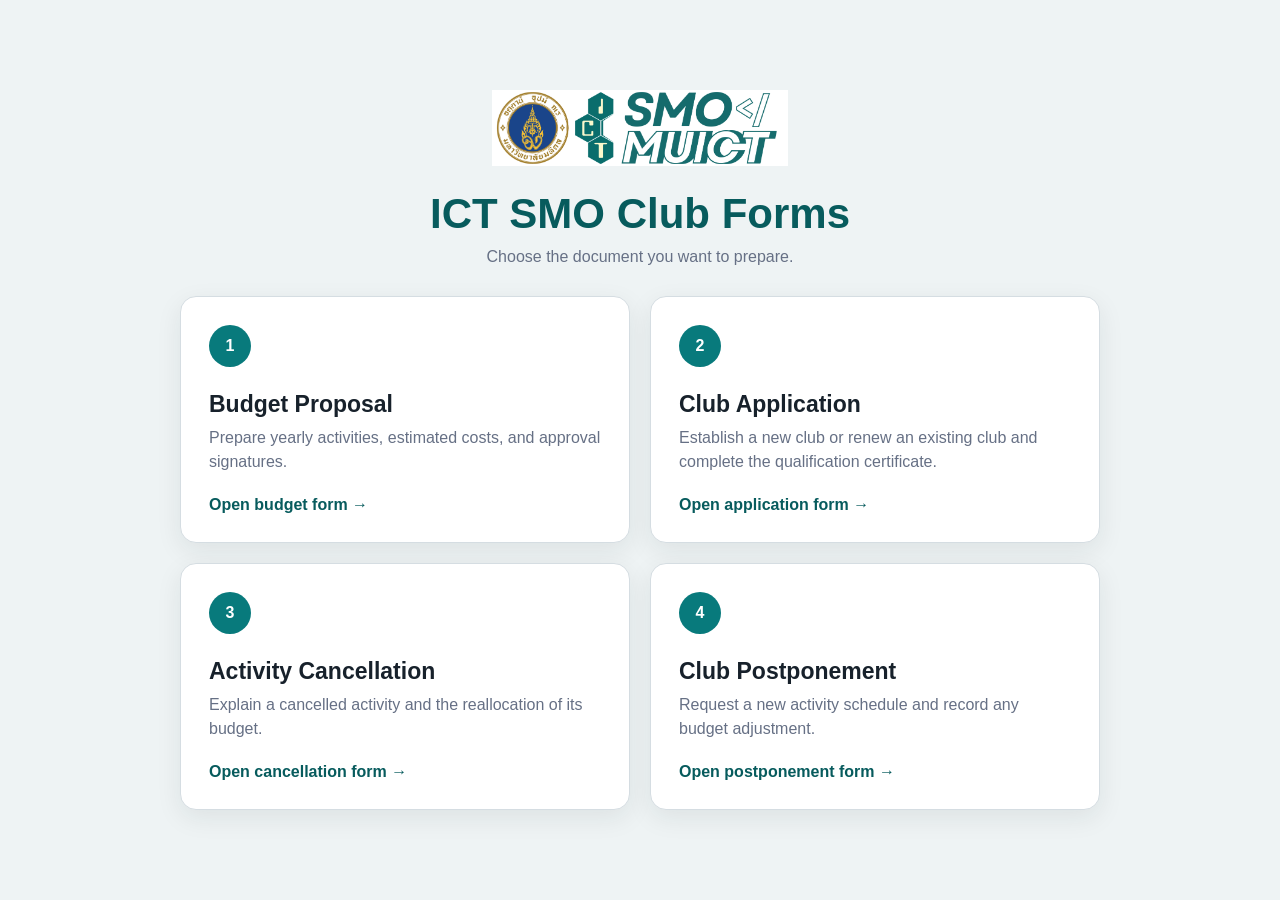
<file: index.html>
<!doctype html>
<html lang="en">
<head>
  <meta charset="utf-8">
  <meta name="viewport" content="width=device-width, initial-scale=1">
  <title>ICT SMO Club Forms</title>
  <link rel="icon" type="image/svg+xml" href="data:image/svg+xml,%3Csvg xmlns='http://www.w3.org/2000/svg' viewBox='0 0 64 64'%3E%3Crect width='64' height='64' rx='14' fill='%23075b5d'/%3E%3Cpath d='M18 16h28v32H18z' fill='white'/%3E%3Cpath d='M24 24h16M24 32h16M24 40h10' stroke='%23087a7c' stroke-width='4' stroke-linecap='round'/%3E%3C/svg%3E">
  <style>
    @font-face { font-family: "THSarabunPSK"; src: url("assets/THSarabunPSK.ttf") format("truetype"); font-weight: 400; }
    @font-face { font-family: "THSarabunPSK"; src: url("assets/THSarabunPSK-Bold.ttf") format("truetype"); font-weight: 700 900; }
    :root { --brand: #087a7c; --brand-dark: #075b5d; --ink: #17212b; --muted: #667085; --line: #d5dde2; --canvas: #eef3f4; }
    * { box-sizing: border-box; }
    body { min-height: 100vh; margin: 0; display: grid; place-items: center; color: var(--ink); background: var(--canvas); font-family: Arial, Helvetica, sans-serif; }
    main { width: min(920px, calc(100% - 32px)); padding: 42px 0; }
    .brand { display: block; width: min(7.82cm, 74vw); height: 2.01cm; margin: 0 auto 24px; object-fit: contain; }
    h1 { margin: 0; text-align: center; color: var(--brand-dark); font-size: clamp(28px, 4vw, 42px); }
    .intro { margin: 10px auto 30px; text-align: center; color: var(--muted); font-size: 16px; }
    .choices { display: grid; grid-template-columns: repeat(2, minmax(0, 1fr)); gap: 20px; }
    .choice { display: flex; min-height: 220px; flex-direction: column; padding: 28px; color: inherit; background: white; border: 1px solid var(--line); border-radius: 16px; box-shadow: 0 8px 26px rgba(23, 33, 43, .08); text-decoration: none; transition: transform .15s ease, border-color .15s ease, box-shadow .15s ease; }
    .choice:hover, .choice:focus-visible { transform: translateY(-3px); border-color: var(--brand); box-shadow: 0 12px 30px rgba(7, 91, 93, .14); outline: none; }
    .choice-number { width: 42px; height: 42px; display: grid; place-items: center; border-radius: 50%; color: white; background: var(--brand); font-weight: 800; }
    .choice h2 { margin: 24px 0 8px; font-size: 23px; }
    .choice p { margin: 0; color: var(--muted); line-height: 1.5; }
    .open { margin-top: auto; padding-top: 22px; color: var(--brand-dark); font-weight: 800; }
    @media (max-width: 680px) { .choices { grid-template-columns: 1fr; } .choice { min-height: 190px; } }
  </style>
</head>
<body>
  <main>
    <img class="brand" src="assets/logo.png" alt="MU ICT Student Association logo">
    <h1>ICT SMO Club Forms</h1>
    <p class="intro">Choose the document you want to prepare.</p>
    <section class="choices" aria-label="Available club forms">
      <a class="choice" href="budget.html">
        <span class="choice-number">1</span>
        <h2>Budget Proposal</h2>
        <p>Prepare yearly activities, estimated costs, and approval signatures.</p>
        <span class="open">Open budget form →</span>
      </a>
      <a class="choice" href="application.html">
        <span class="choice-number">2</span>
        <h2>Club Application</h2>
        <p>Establish a new club or renew an existing club and complete the qualification certificate.</p>
        <span class="open">Open application form →</span>
      </a>
      <a class="choice" href="cancellation.html">
        <span class="choice-number">3</span>
        <h2>Activity Cancellation</h2>
        <p>Explain a cancelled activity and the reallocation of its budget.</p>
        <span class="open">Open cancellation form →</span>
      </a>
      <a class="choice" href="postponement.html">
        <span class="choice-number">4</span>
        <h2>Club Postponement</h2>
        <p>Request a new activity schedule and record any budget adjustment.</p>
        <span class="open">Open postponement form →</span>
      </a>
    </section>
  </main>
</body>
</html>
</file>
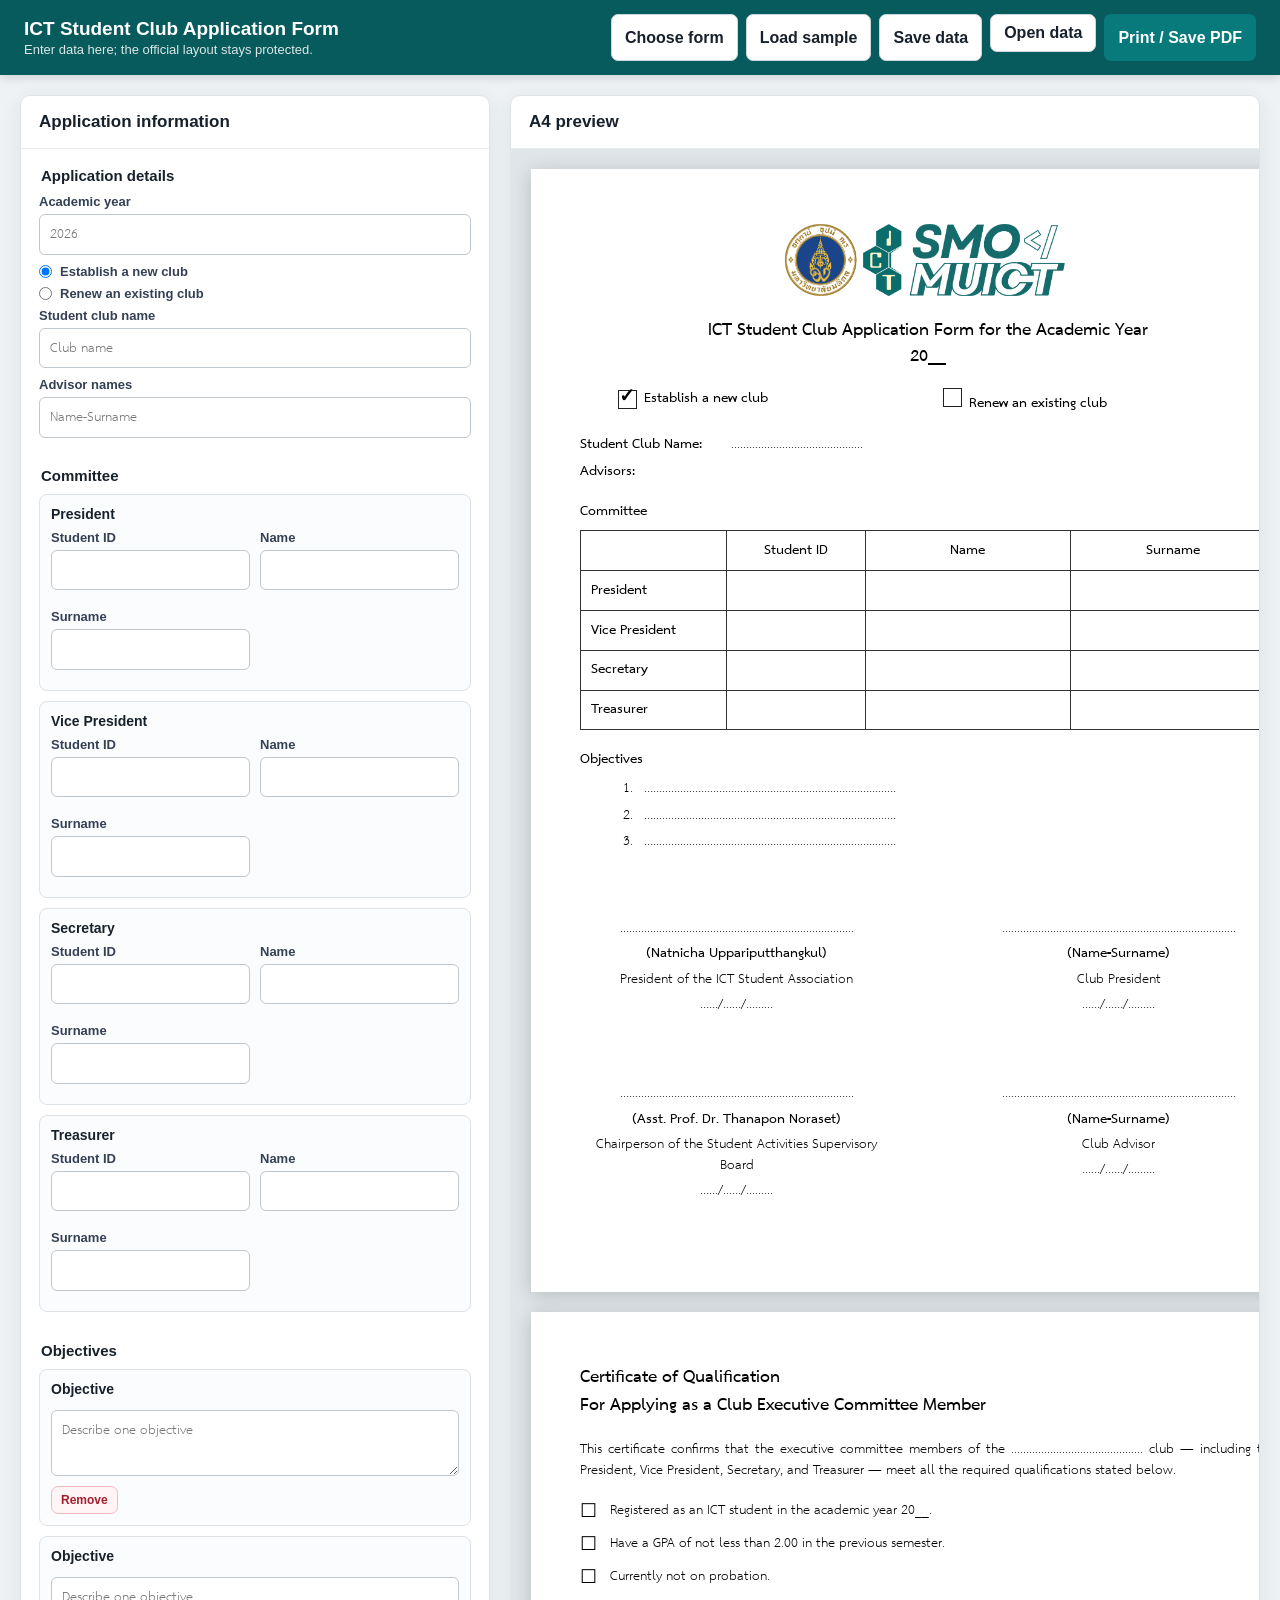
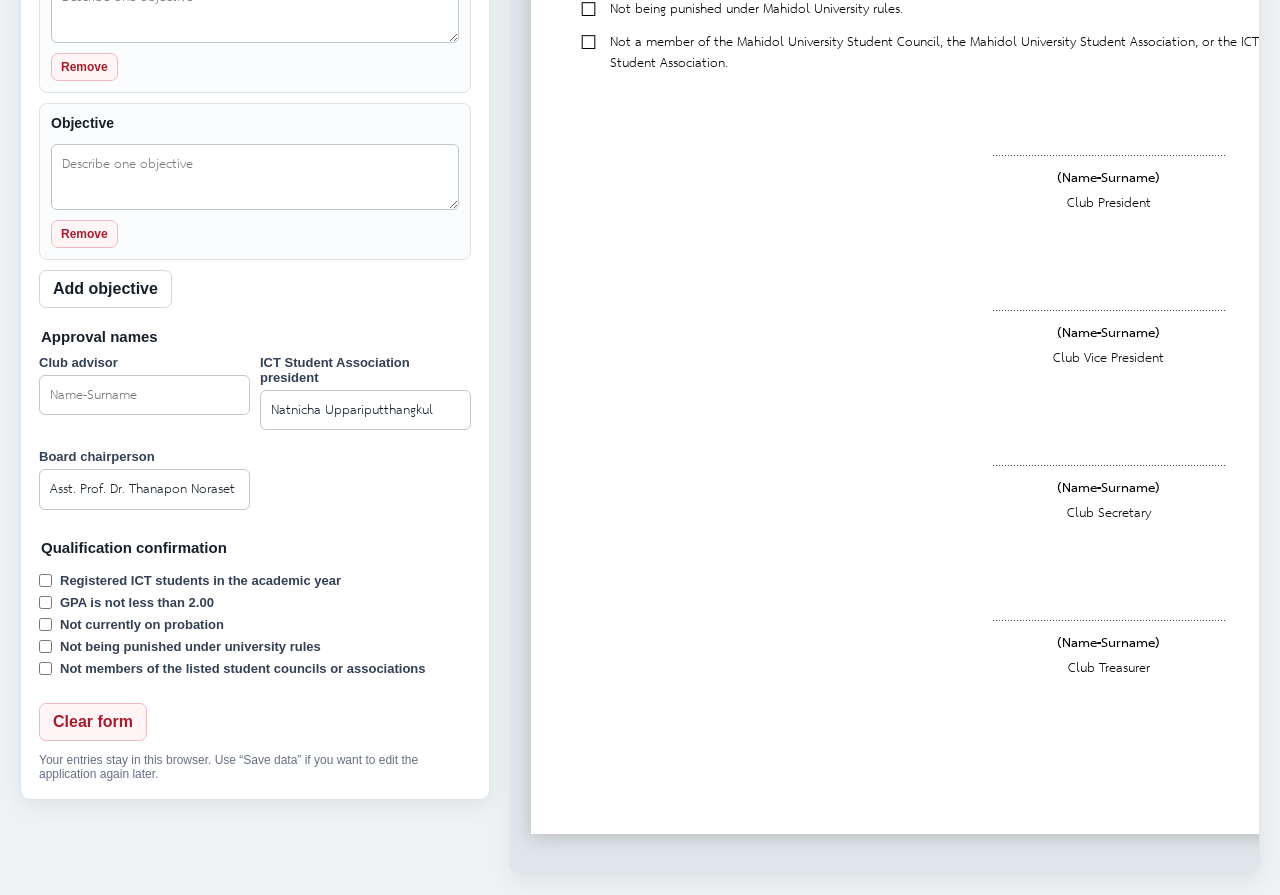
<file: application.html>
<!doctype html>
<html lang="en">
<head>
  <meta charset="utf-8">
  <meta name="viewport" content="width=device-width, initial-scale=1">
  <title>ICT Student Club Application Form</title>
  <style>
    @font-face { font-family: "THSarabunPSK"; src: url("assets/THSarabunPSK.ttf") format("truetype"); font-weight: 400; font-display: swap; }
    @font-face { font-family: "THSarabunPSK"; src: url("assets/THSarabunPSK-Bold.ttf") format("truetype"); font-weight: 700 900; font-display: swap; }
    :root { --ink: #17212b; --muted: #667085; --line: #cfd5dc; --brand: #087a7c; --brand-dark: #075b5d; --paper: #fff; --canvas: #eef2f4; }
    * { box-sizing: border-box; }
    body { margin: 0; color: var(--ink); background: var(--canvas); font-family: Arial, Helvetica, sans-serif; }
    .app-header { position: sticky; top: 0; z-index: 10; display: flex; justify-content: space-between; align-items: center; gap: 16px; padding: 14px 24px; color: white; background: var(--brand-dark); box-shadow: 0 2px 10px rgba(0,0,0,.15); }
    .app-header h1 { margin: 0; font-size: 19px; }
    .app-header p { margin: 2px 0 0; font-size: 13px; opacity: .85; }
    .actions, .form-footer { display: flex; flex-wrap: wrap; gap: 8px; }
    button, .file-button { border: 1px solid transparent; border-radius: 7px; padding: 9px 13px; font: inherit; font-weight: 700; cursor: pointer; }
    button.primary { color: white; background: var(--brand); }
    button.secondary, .file-button { color: var(--ink); background: white; border-color: var(--line); }
    button.danger { color: #a51d2d; background: #fff5f6; border-color: #f2b8c0; }
    button:hover, .file-button:hover { filter: brightness(.96); }
    .file-button input { display: none; }
    .workspace { display: grid; grid-template-columns: minmax(330px,470px) minmax(650px,1fr); gap: 20px; max-width: 1500px; margin: 0 auto; padding: 20px; align-items: start; }
    .panel { background: white; border: 1px solid #dfe4e8; border-radius: 10px; box-shadow: 0 5px 20px rgba(40,55,65,.08); overflow: hidden; }
    .panel-title { margin: 0; padding: 16px 18px; font-size: 17px; border-bottom: 1px solid #e7ebee; }
    .form-body { padding: 18px; }
    fieldset { margin: 0 0 20px; padding: 0; border: 0; }
    legend { width: 100%; margin-bottom: 10px; font-size: 15px; font-weight: 800; }
    .grid-2 { display: grid; grid-template-columns: 1fr 1fr; gap: 10px; }
    label { display: block; margin-bottom: 9px; color: #344054; font-size: 13px; font-weight: 700; }
    input, textarea, select { width: 100%; margin-top: 5px; border: 1px solid #bfc7cf; border-radius: 6px; padding: 9px 10px; color: var(--ink); background: white; font-family: "THSarabunPSK", sans-serif; font-size: 14pt; line-height: 1.1; }
    textarea { min-height: 66px; resize: vertical; }
    input:focus, textarea:focus, select:focus { outline: 3px solid #c5ecec; border-color: var(--brand); }
    .radio-group, .check-field { display: flex; align-items: center; gap: 8px; margin: 7px 0; font-weight: 700; }
    .radio-group input, .check-field input { width: auto; margin: 0; }
    .person-card, .objective-card { margin-bottom: 10px; padding: 11px; border: 1px solid #dde2e7; border-radius: 8px; background: #fbfcfd; }
    .person-card h3, .objective-card h3 { margin: 0 0 8px; font-size: 14px; }
    .objective-card .remove-objective { margin-top: 6px; padding: 6px 9px; font-size: 12px; }
    .screen-note { margin: 12px 0 0; color: var(--muted); font-size: 12px; }
    [hidden] { display: none !important; }

    .preview-wrap { overflow: auto; padding: 20px; background: #dfe5e8; }
    .paper { width: 210mm; min-height: 297mm; margin: 0 auto 20px; padding: 14mm 13mm 12mm; color: #000; background: var(--paper); box-shadow: 0 3px 18px rgba(0,0,0,.18); font-family: "THSarabunPSK", sans-serif; font-size: 14pt; line-height: 1.15; }
    .document-header { width: 100%; text-align: center; }
    .document-logo { display: block; width: 7.82cm; height: 2.01cm; margin: 0 auto 5mm; object-fit: contain; }
    .document-title { margin: 0 0 5mm; text-align: center; font-family: "THSarabunPSK", sans-serif; font-size: 18pt; line-height: 1.1; }
    .application-choice { display: grid; grid-template-columns: 1fr 1fr; gap: 8mm; margin: 0 10mm 5mm; font-weight: 700; }
    .choice-mark { display: inline-block; width: 5mm; height: 5mm; margin-right: 2mm; border: .35mm solid #222; text-align: center; line-height: 4mm; }
    .choice-mark.checked::after { content: "✓"; }
    .metadata { margin-bottom: 3mm; }
    .metadata p { display: grid; grid-template-columns: 38mm 1fr; column-gap: 2mm; margin: 1.5mm 0; }
    .line-value { display: block; min-width: 0; }
    .section-heading { margin: 5mm 0 2mm; font-size: 14pt; }
    .document-table { width: 100%; border-collapse: collapse; table-layout: fixed; }
    .document-table th, .document-table td { border: .35mm solid #333; padding: 2.3mm 2.5mm; vertical-align: top; overflow-wrap: anywhere; }
    .document-table th { text-align: center; font-weight: 800; }
    .committee-table td:first-child { font-weight: 800; }
    .committee-table .role-col { width: 21%; }
    .committee-table .id-col { width: 20%; }
    .committee-table .name-col { width: 29.5%; }
    .objectives { margin: 0 0 5mm 8mm; padding-left: 7mm; }
    .objectives li { min-height: 7mm; padding-left: 2mm; white-space: pre-wrap; }
    .renewal-section { margin-bottom: 5mm; }
    .document-check { margin-right: 2mm; font-family: Arial, sans-serif; }
    .signatures { display: grid; grid-template-columns: 1fr 1fr; gap: 7mm 18mm; margin-top: 6mm; }
    .signature-block, .signature { break-inside: avoid; page-break-inside: avoid; }
    .signature { min-height: 35mm; text-align: center; }
    .signature-line { margin-top: 10mm; }
    .signature p { margin: 1mm 0; }
    .signature-name { font-weight: 700; }
    .certificate-title { margin: 0 0 5mm; font-size: 18pt; line-height: 1.15; }
    .certificate-intro { margin: 0 0 5mm; text-align: justify; }
    .qualification-list { margin: 0; padding: 0; list-style: none; }
    .qualification-list li { display: grid; grid-template-columns: 7mm 1fr; gap: 1mm; margin: 3mm 0; }
    .certificate-signatures { width: 48%; margin: 18mm 0 0 auto; }
    .certificate-signatures .signature { min-height: 31mm; }

    @media (max-width:1120px) { .workspace { grid-template-columns: 1fr; } .panel.form-panel { max-width:760px; margin:0 auto; } }
    @media print {
      @page { size: A4 portrait; margin: 12mm; }
      html, body { width:100%; min-width:0; margin:0; background:white; }
      .no-print, .form-panel { display:none !important; }
      .workspace { display:block; width:100%; max-width:100%; min-width:0; margin:0; padding:0; }
      .panel, .preview-wrap { width:100%; max-width:100%; min-width:0; margin:0; padding:0; border:0; box-shadow:none; overflow:visible; background:white; }
      .paper { width:100%; max-width:100%; min-width:0; min-height:0; margin:0; padding:0; box-shadow:none; }
      .certificate-page { break-before:page; page-break-before:always; }
      .document-table { width:calc(100% - 2mm) !important; max-width:calc(100% - 2mm); min-width:0; margin-left:1mm; margin-right:1mm; }
      .document-table th, .document-table td { min-width:0; overflow-wrap:anywhere; word-break:break-word; }
      thead { display:table-header-group; }
      tr, .signature, .signature-block { break-inside:avoid; page-break-inside:avoid; }
    }
  </style>
</head>
<body>
  <header class="app-header no-print">
    <div><h1>ICT Student Club Application Form</h1><p>Enter data here; the official layout stays protected.</p></div>
    <div class="actions">
      <button class="secondary" type="button" onclick="location.href='index.html'">Choose form</button>
      <button class="secondary" type="button" id="sampleButton">Load sample</button>
      <button class="secondary" type="button" id="downloadButton">Save data</button>
      <label class="file-button">Open data<input id="uploadInput" type="file" accept="application/json,.json"></label>
      <button class="primary" type="button" id="printButton">Print / Save PDF</button>
    </div>
  </header>

  <main class="workspace">
    <section class="panel form-panel no-print">
      <h2 class="panel-title">Application information</h2>
      <form id="applicationForm" class="form-body">
        <fieldset>
          <legend>Application details</legend>
          <label>Academic year<input name="academicYear" inputmode="numeric" placeholder="2026"></label>
          <label class="radio-group"><input type="radio" name="applicationType" value="new" checked> Establish a new club</label>
          <label class="radio-group"><input type="radio" name="applicationType" value="renew"> Renew an existing club</label>
          <label>Student club name<input name="clubName" placeholder="Club name"></label>
          <label>Advisor names<input name="advisors" placeholder="Name-Surname"></label>
        </fieldset>

        <fieldset><legend>Committee</legend><div id="committeeFields"></div></fieldset>

        <fieldset>
          <legend>Objectives</legend>
          <div id="objectiveFields"></div>
          <button type="button" class="secondary" id="addObjectiveButton">Add objective</button>
        </fieldset>

        <fieldset id="renewalField" hidden>
          <legend>Past yearly activities</legend>
          <label class="check-field"><input type="checkbox" name="annualReportSubmitted"> Annual Report submitted</label>
        </fieldset>

        <fieldset>
          <legend>Approval names</legend>
          <div class="grid-2">
            <label>Club advisor<input name="clubAdvisorName" placeholder="Name-Surname"></label>
            <label>ICT Student Association president<input name="associationPresidentName" value="Natnicha Uppariputthangkul"></label>
            <label>Board chairperson<input name="chairpersonName" value="Asst. Prof. Dr. Thanapon Noraset"></label>
          </div>
        </fieldset>

        <fieldset>
          <legend>Qualification confirmation</legend>
          <label class="check-field"><input type="checkbox" name="qualificationRegistered"> Registered ICT students in the academic year</label>
          <label class="check-field"><input type="checkbox" name="qualificationGpa"> GPA is not less than 2.00</label>
          <label class="check-field"><input type="checkbox" name="qualificationProbation"> Not currently on probation</label>
          <label class="check-field"><input type="checkbox" name="qualificationPunishment"> Not being punished under university rules</label>
          <label class="check-field"><input type="checkbox" name="qualificationMembership"> Not members of the listed student councils or associations</label>
        </fieldset>

        <div class="form-footer"><button type="reset" class="danger">Clear form</button></div>
        <p class="screen-note">Your entries stay in this browser. Use “Save data” if you want to edit the application again later.</p>
      </form>
    </section>

    <section class="panel preview-panel">
      <h2 class="panel-title no-print">A4 preview</h2>
      <div class="preview-wrap">
        <article class="paper application-page">
          <header class="document-header"><img class="document-logo" src="assets/logo.png" alt="MU ICT Student Association logo"></header>
          <h1 class="document-title">ICT Student Club Application Form for the Academic Year<br><span data-out="academicYear">20__</span></h1>
          <div class="application-choice">
            <div><span class="choice-mark" data-choice="new"></span>Establish a new club</div>
            <div><span class="choice-mark" data-choice="renew"></span>Renew an existing club</div>
          </div>
          <div class="metadata">
            <p><strong>Student Club Name:</strong><span class="line-value" data-out="clubName">&nbsp;</span></p>
            <p><strong>Advisors:</strong><span class="line-value" data-out="advisors">&nbsp;</span></p>
          </div>
          <h2 class="section-heading">Committee</h2>
          <table class="document-table committee-table">
            <thead><tr><th class="role-col"></th><th class="id-col">Student ID</th><th class="name-col">Name</th><th class="name-col">Surname</th></tr></thead>
            <tbody id="committeePreview"></tbody>
          </table>
          <h2 class="section-heading">Objectives</h2>
          <ol class="objectives" id="objectivePreview"></ol>
          <section class="renewal-section" id="renewalPreview" hidden>
            <h2 class="section-heading">Past Yearly Activities</h2>
            <p><span class="document-check" data-check="annualReportSubmitted">☐</span>Submission of an Annual Report (required for the renewal of an existing club)</p>
          </section>
          <section class="signature-block"><div class="signatures">
            <div class="signature"><div class="signature-line">..............................................................................</div><p class="signature-name">(<span data-out="associationPresidentName">Natnicha Uppariputthangkul</span>)</p><p>President of the ICT Student Association</p><p>……/……/………</p></div>
            <div class="signature"><div class="signature-line">..............................................................................</div><p class="signature-name">(<span data-committee-name="0">Name-Surname</span>)</p><p>Club President</p><p>……/……/………</p></div>
            <div class="signature"><div class="signature-line">..............................................................................</div><p class="signature-name">(<span data-out="chairpersonName">Asst. Prof. Dr. Thanapon Noraset</span>)</p><p>Chairperson of the Student Activities Supervisory Board</p><p>……/……/………</p></div>
            <div class="signature"><div class="signature-line">..............................................................................</div><p class="signature-name">(<span data-out="clubAdvisorName">Name-Surname</span>)</p><p>Club Advisor</p><p>……/……/………</p></div>
          </div></section>
        </article>

        <article class="paper certificate-page">
          <h1 class="certificate-title">Certificate of Qualification<br>For Applying as a Club Executive Committee Member</h1>
          <p class="certificate-intro">This certificate confirms that the executive committee members of the <span data-out="clubName">............................................</span> club — including the President, Vice President, Secretary, and Treasurer — meet all the required qualifications stated below.</p>
          <ul class="qualification-list">
            <li><span class="document-check" data-check="qualificationRegistered">☐</span><span>Registered as an ICT student in the academic year <span data-out="academicYear">20__</span>.</span></li>
            <li><span class="document-check" data-check="qualificationGpa">☐</span><span>Have a GPA of not less than 2.00 in the previous semester.</span></li>
            <li><span class="document-check" data-check="qualificationProbation">☐</span><span>Currently not on probation.</span></li>
            <li><span class="document-check" data-check="qualificationPunishment">☐</span><span>Not being punished under Mahidol University rules.</span></li>
            <li><span class="document-check" data-check="qualificationMembership">☐</span><span>Not a member of the Mahidol University Student Council, the Mahidol University Student Association, or the ICT Student Association.</span></li>
          </ul>
          <section class="certificate-signatures signature-block">
            <div class="signature"><div class="signature-line">..............................................................................</div><p class="signature-name">(<span data-committee-name="0">Name-Surname</span>)</p><p>Club President</p></div>
            <div class="signature"><div class="signature-line">..............................................................................</div><p class="signature-name">(<span data-committee-name="1">Name-Surname</span>)</p><p>Club Vice President</p></div>
            <div class="signature"><div class="signature-line">..............................................................................</div><p class="signature-name">(<span data-committee-name="2">Name-Surname</span>)</p><p>Club Secretary</p></div>
            <div class="signature"><div class="signature-line">..............................................................................</div><p class="signature-name">(<span data-committee-name="3">Name-Surname</span>)</p><p>Club Treasurer</p></div>
          </section>
        </article>
      </div>
    </section>
  </main>

  <script>
    "use strict";
    const roles = ["President", "Vice President", "Secretary", "Treasurer"];
    const form = document.getElementById("applicationForm");
    const committeeFields = document.getElementById("committeeFields");
    const committeePreview = document.getElementById("committeePreview");
    const objectiveFields = document.getElementById("objectiveFields");
    const objectivePreview = document.getElementById("objectivePreview");
    let objectiveCounter = 0;
    let suppressResetHandler = false;

    function blank(value, fallback = "") { return String(value || "").trim() || fallback; }
    function setText(element, value, fallback = "") { element.textContent = blank(value, fallback) || "\u00a0"; }

    function createCommitteeFields() {
      roles.forEach((role, index) => {
        const card = document.createElement("div");
        card.className = "person-card";
        card.innerHTML = `<h3>${role}</h3><div class="grid-2"><label>Student ID<input name="committee_${index}_id" inputmode="numeric"></label><label>Name<input name="committee_${index}_name"></label><label>Surname<input name="committee_${index}_surname"></label></div>`;
        committeeFields.appendChild(card);
      });
    }

    function addObjective(value = "") {
      const card = document.createElement("div");
      card.className = "objective-card";
      card.dataset.objectiveId = String(objectiveCounter++);
      card.innerHTML = `<h3>Objective</h3><textarea data-objective placeholder="Describe one objective"></textarea><button type="button" class="danger remove-objective">Remove</button>`;
      card.querySelector("[data-objective]").value = value;
      card.querySelector(".remove-objective").addEventListener("click", () => { if (objectiveFields.children.length > 1) card.remove(); render(); });
      objectiveFields.appendChild(card);
    }

    function readCommittee(values) {
      return roles.map((role,index) => ({ role, studentId: values[`committee_${index}_id`] || "", name: values[`committee_${index}_name`] || "", surname: values[`committee_${index}_surname`] || "" }));
    }
    function readObjectives() { return [...objectiveFields.querySelectorAll("[data-objective]")].map(input => input.value); }
    function collectData() {
      const values = Object.fromEntries(new FormData(form).entries());
      values.committee = readCommittee(values);
      values.objectives = readObjectives();
      ["annualReportSubmitted","qualificationRegistered","qualificationGpa","qualificationProbation","qualificationPunishment","qualificationMembership"].forEach(key => { values[key] = form.elements[key].checked; });
      return values;
    }

    function render() {
      const data = collectData();
      document.querySelectorAll("[data-out]").forEach(element => {
        const defaults = { academicYear:"20__", clubName:"............................................", associationPresidentName:"Natnicha Uppariputthangkul", chairpersonName:"Asst. Prof. Dr. Thanapon Noraset", clubAdvisorName:"Name-Surname" };
        setText(element, data[element.dataset.out], defaults[element.dataset.out] || "");
      });
      document.querySelectorAll("[data-choice]").forEach(mark => mark.classList.toggle("checked", mark.dataset.choice === data.applicationType));
      const renewal = data.applicationType === "renew";
      document.getElementById("renewalField").hidden = !renewal;
      document.getElementById("renewalPreview").hidden = !renewal;
      document.querySelectorAll("[data-check]").forEach(mark => { mark.textContent = data[mark.dataset.check] ? "☑" : "☐"; });

      committeePreview.replaceChildren();
      data.committee.forEach(person => {
        const row = document.createElement("tr");
        [person.role,person.studentId,person.name,person.surname].forEach(value => { const cell=document.createElement("td"); setText(cell,value); row.appendChild(cell); });
        committeePreview.appendChild(row);
      });
      document.querySelectorAll("[data-committee-name]").forEach(element => {
        const person = data.committee[Number(element.dataset.committeeName)] || {};
        setText(element, `${person.name || ""} ${person.surname || ""}`, "Name-Surname");
      });
      objectivePreview.replaceChildren();
      data.objectives.forEach(value => { const item=document.createElement("li"); setText(item,value,"…………………………………………………………………………"); objectivePreview.appendChild(item); });
    }

    function loadData(data) {
      suppressResetHandler = true; form.reset(); suppressResetHandler = false;
      ["academicYear","clubName","advisors","clubAdvisorName","associationPresidentName","chairpersonName"].forEach(key => { if (data[key] !== undefined && form.elements[key]) form.elements[key].value = data[key]; });
      if (data.applicationType) { const choice=form.querySelector(`[name="applicationType"][value="${data.applicationType}"]`); if (choice) choice.checked=true; }
      (data.committee || []).forEach((person,index) => { if (index >= roles.length) return; form.elements[`committee_${index}_id`].value=person.studentId||""; form.elements[`committee_${index}_name`].value=person.name||""; form.elements[`committee_${index}_surname`].value=person.surname||""; });
      ["annualReportSubmitted","qualificationRegistered","qualificationGpa","qualificationProbation","qualificationPunishment","qualificationMembership"].forEach(key => { form.elements[key].checked=Boolean(data[key]); });
      objectiveFields.replaceChildren(); (data.objectives?.length ? data.objectives : ["", "", ""]).forEach(addObjective); render();
    }

    function loadSample() {
      loadData({ academicYear:"2026", applicationType:"renew", clubName:"Digital Media Club", advisors:"Dr. Example Advisor", committee:[{studentId:"6688001",name:"Anan",surname:"Jaidee"},{studentId:"6688002",name:"Mali",surname:"Sukjai"},{studentId:"6688003",name:"Pim",surname:"Saelim"},{studentId:"6688004",name:"Krit",surname:"Wongdee"}], objectives:["Promote practical digital media skills.","Create opportunities for collaborative student projects.","Represent ICT students in creative activities."], annualReportSubmitted:true, clubAdvisorName:"Dr. Example Advisor", associationPresidentName:"Natnicha Uppariputthangkul", chairpersonName:"Asst. Prof. Dr. Thanapon Noraset", qualificationRegistered:true, qualificationGpa:true, qualificationProbation:true, qualificationPunishment:true, qualificationMembership:true });
    }

    function downloadData() {
      const data=collectData(); const clubName=blank(data.clubName,"club").replace(/[^a-z0-9]+/gi,"-").replace(/^-|-$/g,"").toLowerCase();
      const blob=new Blob([JSON.stringify(data,null,2)],{type:"application/json"}); const link=document.createElement("a"); link.href=URL.createObjectURL(blob); link.download=`${clubName}-application.json`; link.click(); URL.revokeObjectURL(link.href);
    }

    createCommitteeFields(); ["","",""] .forEach(addObjective); render();
    form.addEventListener("input",render);
    form.addEventListener("reset",() => { if (suppressResetHandler) return; setTimeout(() => { objectiveFields.replaceChildren(); ["","",""] .forEach(addObjective); render(); },0); });
    document.getElementById("addObjectiveButton").addEventListener("click",() => { addObjective(); render(); });
    document.getElementById("sampleButton").addEventListener("click",loadSample);
    document.getElementById("downloadButton").addEventListener("click",downloadData);
    document.getElementById("printButton").addEventListener("click",() => window.print());
    document.getElementById("uploadInput").addEventListener("change",async event => { const file=event.target.files[0]; if (!file) return; try { loadData(JSON.parse(await file.text())); } catch { alert("This is not a valid saved application file."); } event.target.value=""; });
  </script>
</body>
</html>
</file>
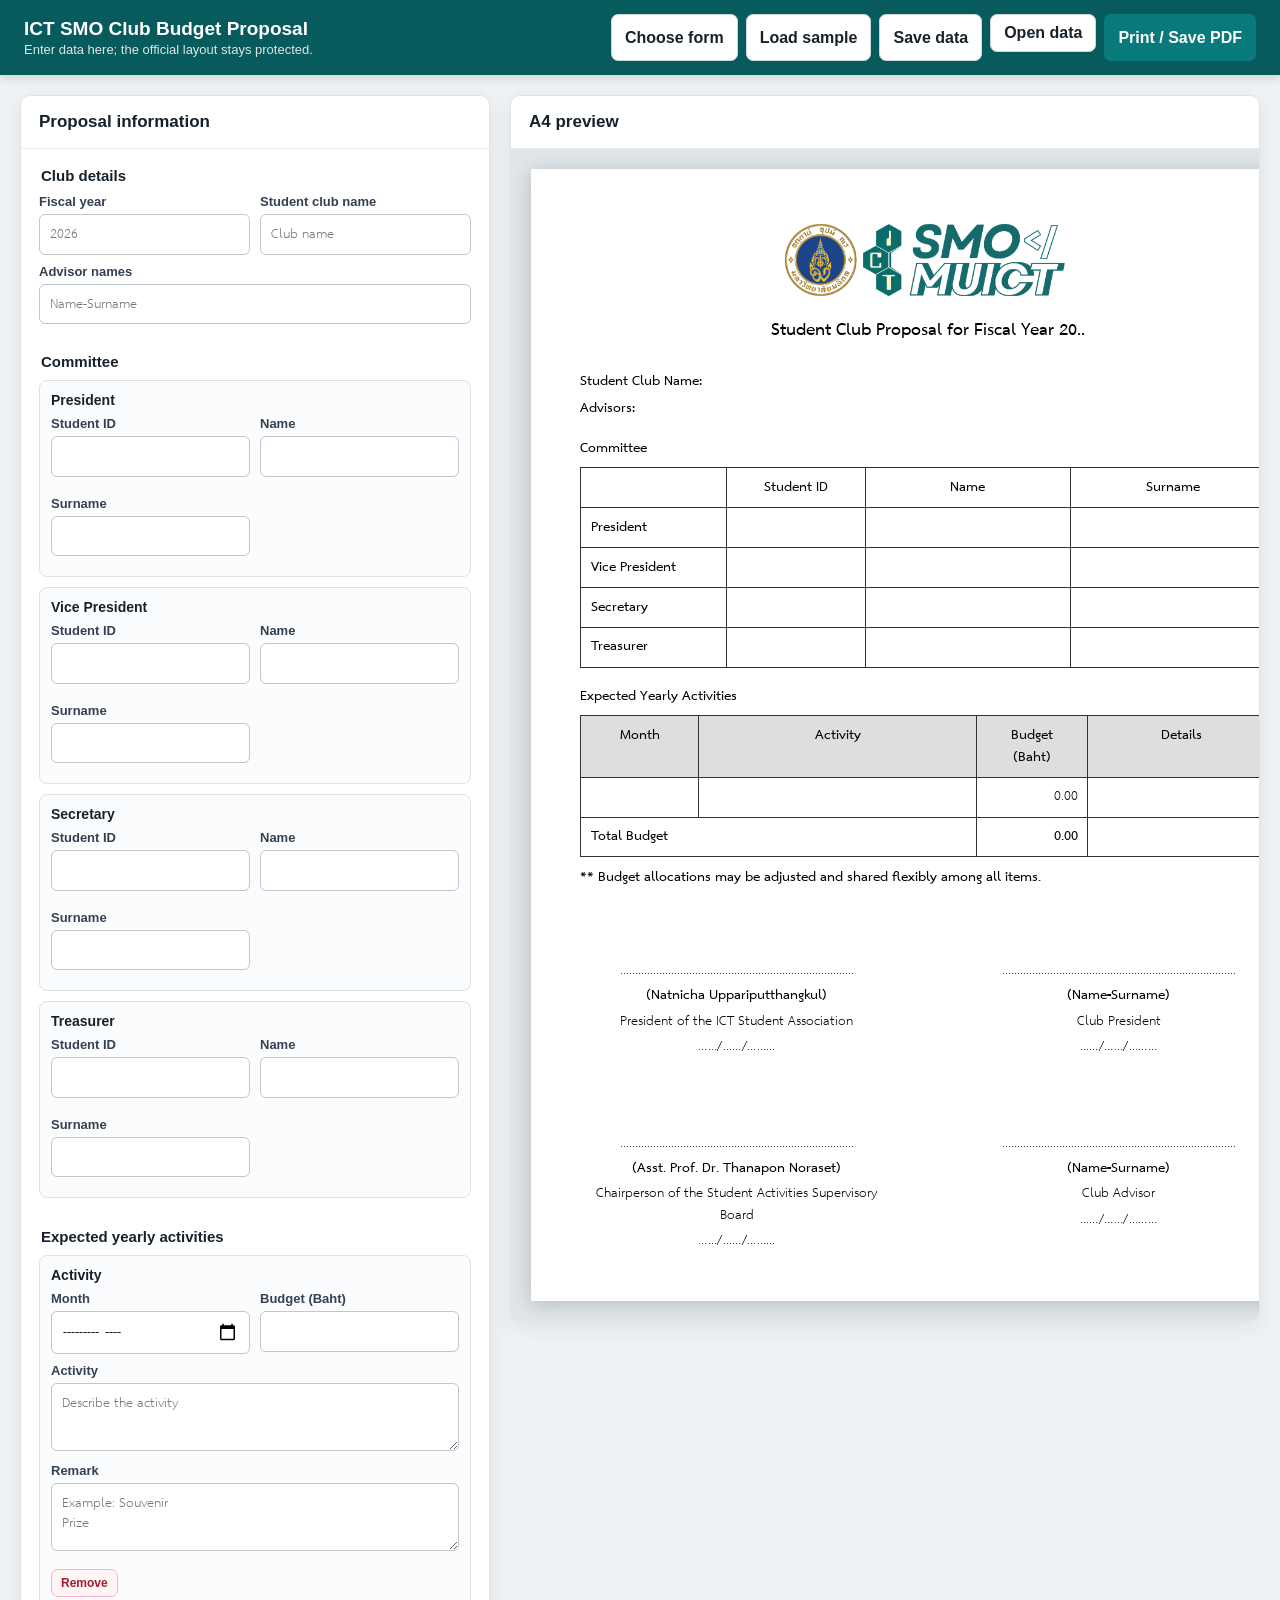
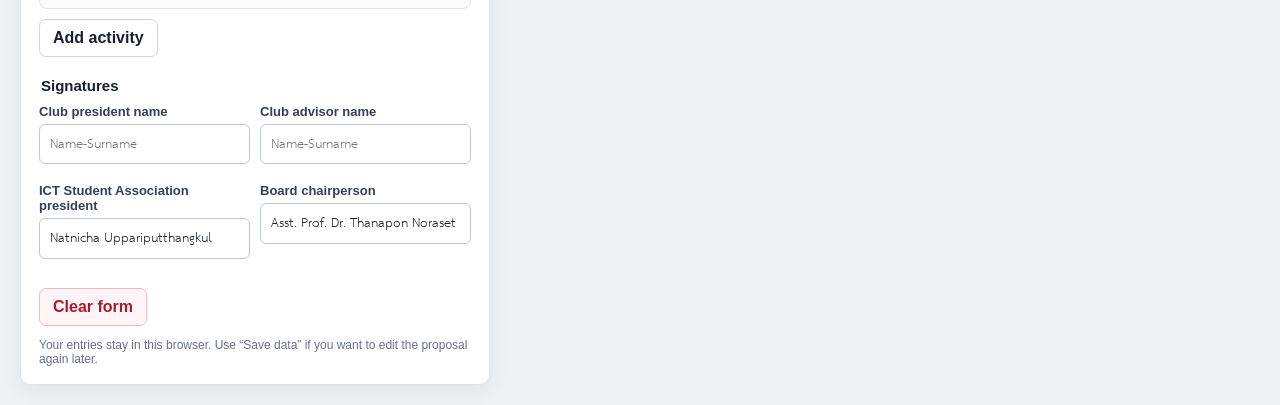
<file: budget.html>
<!doctype html>
<html lang="en">
<head>
  <meta charset="utf-8">
  <meta name="viewport" content="width=device-width, initial-scale=1">
  <title>ICT SMO Club Budget Proposal</title>
  <style>
    @font-face {
      font-family: "THSarabunPSK";
      src: url("assets/THSarabunPSK.ttf") format("truetype");
      font-style: normal;
      font-weight: 400;
      font-display: swap;
    }

    @font-face {
      font-family: "THSarabunPSK";
      src: url("assets/THSarabunPSK-Bold.ttf") format("truetype");
      font-style: normal;
      font-weight: 700 900;
      font-display: swap;
    }

    :root {
      --ink: #17212b;
      --muted: #667085;
      --line: #cfd5dc;
      --brand: #087a7c;
      --brand-dark: #075b5d;
      --paper: #ffffff;
      --canvas: #eef2f4;
    }

    * { box-sizing: border-box; }

    body {
      margin: 0;
      color: var(--ink);
      background: var(--canvas);
      font-family: Arial, Helvetica, sans-serif;
    }

    .app-header {
      display: flex;
      justify-content: space-between;
      align-items: center;
      gap: 16px;
      padding: 14px 24px;
      color: white;
      background: var(--brand-dark);
      position: sticky;
      top: 0;
      z-index: 10;
      box-shadow: 0 2px 10px rgba(0, 0, 0, .15);
    }

    .app-header h1 { margin: 0; font-size: 19px; }
    .app-header p { margin: 2px 0 0; font-size: 13px; opacity: .85; }

    .actions { display: flex; flex-wrap: wrap; gap: 8px; }

    button, .file-button {
      border: 1px solid transparent;
      border-radius: 7px;
      padding: 9px 13px;
      font: inherit;
      font-weight: 700;
      cursor: pointer;
    }

    button.primary { color: white; background: var(--brand); }
    button.secondary, .file-button { color: var(--ink); background: white; border-color: var(--line); }
    button.danger { color: #a51d2d; background: #fff5f6; border-color: #f2b8c0; }
    button:hover, .file-button:hover { filter: brightness(.96); }
    .file-button input { display: none; }

    .workspace {
      display: grid;
      grid-template-columns: minmax(330px, 470px) minmax(650px, 1fr);
      gap: 20px;
      max-width: 1500px;
      margin: 0 auto;
      padding: 20px;
      align-items: start;
    }

    .panel {
      background: white;
      border: 1px solid #dfe4e8;
      border-radius: 10px;
      box-shadow: 0 5px 20px rgba(40, 55, 65, .08);
      overflow: hidden;
    }

    .panel-title { margin: 0; padding: 16px 18px; font-size: 17px; border-bottom: 1px solid #e7ebee; }
    .form-body { padding: 18px; }
    fieldset { margin: 0 0 20px; padding: 0; border: 0; }
    legend { width: 100%; margin-bottom: 10px; font-size: 15px; font-weight: 800; }

    .grid-2 { display: grid; grid-template-columns: 1fr 1fr; gap: 10px; }
    label { display: block; margin-bottom: 9px; color: #344054; font-size: 13px; font-weight: 700; }
    input, textarea, select {
      width: 100%;
      margin-top: 5px;
      border: 1px solid #bfc7cf;
      border-radius: 6px;
      padding: 9px 10px;
      color: var(--ink);
      background: white;
      font-family: "THSarabunPSK", sans-serif;
      font-size: 14pt;
      line-height: 1.1;
    }
    textarea { min-height: 68px; resize: vertical; }
    input:focus, textarea:focus, select:focus { outline: 3px solid #c5ecec; border-color: var(--brand); }

    .person-card, .activity-card {
      margin-bottom: 10px;
      padding: 11px;
      border: 1px solid #dde2e7;
      border-radius: 8px;
      background: #fbfcfd;
    }
    .person-card h3, .activity-card h3 { margin: 0 0 8px; font-size: 14px; }
    .activity-card .remove-row { margin-top: 6px; padding: 6px 9px; font-size: 12px; }
    .form-footer { display: flex; gap: 8px; flex-wrap: wrap; margin-top: 8px; }

    .preview-wrap { overflow: auto; padding: 20px; background: #dfe5e8; }
    .paper {
      width: 210mm;
      min-height: 297mm;
      margin: 0 auto;
      padding: 14mm 13mm 12mm;
      color: #000;
      background: var(--paper);
      box-shadow: 0 3px 18px rgba(0, 0, 0, .18);
      font-family: "THSarabunPSK", sans-serif;
      font-size: 14pt;
      line-height: 1.15;
    }

    .document-header { width: 100%; text-align: center; }
    .document-logo { display: block; width: 7.82cm; height: 2.01cm; margin: 0 auto 5mm; object-fit: contain; }
    .logo-fallback { margin: 0 auto 5mm; text-align: center; color: var(--brand-dark); font-size: 25pt; font-weight: 800; }
    .document-title { margin: 0 0 7mm; text-align: center; font-family: "THSarabunPSK", sans-serif; font-size: 18pt; }
    .metadata { margin-bottom: 3mm; }
    .metadata p { display: grid; grid-template-columns: 38mm 1fr; column-gap: 2mm; margin: 1.5mm 0; }
    .line-value { display: block; min-width: 0; padding: 0; }
    .section-heading { margin: 5mm 0 2mm; font-size: 14pt; }

    .document-table { width: 100%; border-collapse: collapse; table-layout: fixed; }
    .document-table th, .document-table td { border: .35mm solid #333; padding: 2.3mm 2.5mm; vertical-align: top; overflow-wrap: anywhere; }
    .document-table th { text-align: center; background: #dedede; font-weight: 800; }
    .committee-table th { background: white; }
    .committee-table td:first-child { font-weight: 800; }
    .committee-table td { min-height: 11mm; }
    .committee-table .role-col { width: 21%; }
    .committee-table .id-col { width: 20%; }
    .committee-table .name-col { width: 29.5%; }
    .activity-table .month-col { width: 17%; }
    .activity-table .activity-col { width: 40%; }
    .activity-table .budget-col { width: 16%; }
    .activity-table .remark-col { width: 27%; }
    .activity-table tbody td:nth-child(3),
    .activity-table tfoot td:nth-child(3) {
      text-align: right;
      white-space: nowrap;
      font-variant-numeric: tabular-nums;
    }
    .prewrap { white-space: pre-wrap; }
    .total-label { text-align: left; font-weight: 800; }
    .total-value { text-align: right; font-weight: 800; }
    .budget-note { margin: 2.5mm 0 6mm; font-weight: 800; }

    .signatures { display: grid; grid-template-columns: 1fr 1fr; gap: 7mm 18mm; margin-top: 7mm; }
    .signature-block { break-inside: avoid; page-break-inside: avoid; }
    .signature { min-height: 38mm; text-align: center; break-inside: avoid; }
    .signature-line { margin-top: 12mm; }
    .signature p { margin: 1mm 0; }
    .signature-name { font-weight: 700; }
    .signature-date { letter-spacing: .5px; }
    .empty { color: transparent; }

    .screen-note { margin: 12px 0 0; color: var(--muted); font-size: 12px; }

    @media (max-width: 1120px) {
      .workspace { grid-template-columns: 1fr; }
      .panel.form-panel { max-width: 760px; margin: 0 auto; }
    }

    @media print {
      @page { size: A4 portrait; margin: 12mm; }
      html, body { width: 100%; min-width: 0; margin: 0; background: white; }
      .no-print, .form-panel { display: none !important; }
      .workspace { display: block; width: 100%; max-width: 100%; min-width: 0; margin: 0; padding: 0; }
      .panel { width: 100%; max-width: 100%; min-width: 0; border: 0; box-shadow: none; overflow: visible; }
      .preview-wrap { width: 100%; max-width: 100%; min-width: 0; padding: 0; overflow: visible; background: white; }
      .paper { width: 100%; max-width: 100%; min-width: 0; min-height: 0; margin: 0; padding: 0; box-shadow: none; }
      .document-table {
        width: calc(100% - 2mm) !important;
        max-width: calc(100% - 2mm);
        min-width: 0;
        margin-left: 1mm;
        margin-right: 1mm;
      }
      .document-table th, .document-table td { min-width: 0; overflow-wrap: anywhere; word-break: break-word; }
      thead { display: table-header-group; }
      .activity-table thead { display: table-header-group !important; }
      .activity-table tfoot { display: table-row-group; }
      tr, .signature, .signature-block { break-inside: avoid; page-break-inside: avoid; }
    }
  </style>
</head>
<body>
  <header class="app-header no-print">
    <div>
      <h1>ICT SMO Club Budget Proposal</h1>
      <p>Enter data here; the official layout stays protected.</p>
    </div>
    <div class="actions">
      <button class="secondary" type="button" onclick="location.href='index.html'">Choose form</button>
      <button class="secondary" type="button" id="sampleButton">Load sample</button>
      <button class="secondary" type="button" id="downloadButton">Save data</button>
      <label class="file-button">Open data<input id="uploadInput" type="file" accept="application/json,.json"></label>
      <button class="primary" type="button" id="printButton">Print / Save PDF</button>
    </div>
  </header>

  <main class="workspace">
    <section class="panel form-panel no-print">
      <h2 class="panel-title">Proposal information</h2>
      <form id="proposalForm" class="form-body">
        <fieldset>
          <legend>Club details</legend>
          <div class="grid-2">
            <label>Fiscal year<input name="fiscalYear" inputmode="numeric" placeholder="2026"></label>
            <label>Student club name<input name="clubName" placeholder="Club name"></label>
          </div>
          <label>Advisor names<input name="advisors" placeholder="Name-Surname"></label>
        </fieldset>

        <fieldset>
          <legend>Committee</legend>
          <div id="committeeFields"></div>
        </fieldset>

        <fieldset>
          <legend>Expected yearly activities</legend>
          <div id="activityFields"></div>
          <button type="button" class="secondary" id="addActivityButton">Add activity</button>
        </fieldset>

        <fieldset>
          <legend>Signatures</legend>
          <div class="grid-2">
            <label>Club president name<input name="clubPresidentName" placeholder="Name-Surname"></label>
            <!-- <label>Club president date<input name="clubPresidentDate" type="date"></label> -->
            <label>Club advisor name<input name="clubAdvisorName" placeholder="Name-Surname"></label>
            <!-- <label>Club advisor date<input name="clubAdvisorDate" type="date"></label> -->
            <label>ICT Student Association president<input name="associationPresidentName" value="Natnicha Uppariputthangkul"></label>
            <!-- <label>Association president date<input name="associationPresidentDate" type="date"></label> -->
            <label>Board chairperson<input name="chairpersonName" value="Asst. Prof. Dr. Thanapon Noraset"></label>
            <!-- <label>Chairperson date<input name="chairpersonDate" type="date"></label> -->
          </div>
        </fieldset>

        <div class="form-footer">
          <button type="reset" class="danger">Clear form</button>
        </div>
        <p class="screen-note">Your entries stay in this browser. Use “Save data” if you want to edit the proposal again later.</p>
      </form>
    </section>

    <section class="panel preview-panel">
      <h2 class="panel-title no-print">A4 preview</h2>
      <div class="preview-wrap">
        <article class="paper" id="documentPreview">
          <header class="document-header">
            <img class="document-logo" src="assets/logo.png" alt="MU ICT Student Association logo" onerror="this.hidden=true;document.getElementById('logoFallback').hidden=false">
            <div class="logo-fallback" id="logoFallback" hidden>SMO MUICICT</div>
          </header>
          <h1 class="document-title">Student Club Proposal for Fiscal Year <span data-out="fiscalYear">20..</span></h1>

          <div class="metadata">
            <p><strong>Student Club Name:</strong> <span class="line-value" data-out="clubName">&nbsp;</span></p>
            <p><strong>Advisors:</strong> <span class="line-value" data-out="advisors">&nbsp;</span></p>
          </div>

          <h2 class="section-heading">Committee</h2>
          <table class="document-table committee-table">
            <thead>
              <tr><th class="role-col"></th><th class="id-col">Student ID</th><th class="name-col">Name</th><th class="name-col">Surname</th></tr>
            </thead>
            <tbody id="committeePreview"></tbody>
          </table>

          <h2 class="section-heading">Expected Yearly Activities</h2>
          <table class="document-table activity-table">
            <thead>
              <tr><th class="month-col">Month</th><th class="activity-col">Activity</th><th class="budget-col">Budget<br>(Baht)</th><th class="remark-col">Details</th></tr>
            </thead>
            <tbody id="activityPreview"></tbody>
            <tfoot>
              <tr><td class="total-label" colspan="2">Total Budget</td><td class="total-value" id="totalBudget">0.00</td><td></td></tr>
            </tfoot>
          </table>
          <p class="budget-note">** Budget allocations may be adjusted and shared flexibly among all items.</p>

          <section class="signature-block">
          <section class="signatures">
            <div class="signature">
               <div class="signature-line"></div><p>..............................................................................</p>
              <p class="signature-name">(<span data-out="associationPresidentName">Natnicha Uppariputthangkul</span>)</p>
              <p>President of the ICT Student Association</p>
              <p class="signature-date" data-date-out="associationPresidentDate">……/……/………</p>
            </div>
            <div class="signature">
               <div class="signature-line"></div><p>..............................................................................</p>
              <p class="signature-name">(<span data-out="clubPresidentName">Name-Surname</span>)</p>
              <p>Club President</p>
              <p class="signature-date" data-date-out="clubPresidentDate">……/……/………</p>
            </div>
            <div class="signature">
               <div class="signature-line"></div><p>..............................................................................</p>
              <p class="signature-name">(<span data-out="chairpersonName">Asst. Prof. Dr. Thanapon Noraset</span>)</p>
              <p>Chairperson of the Student Activities Supervisory Board</p>
              <p class="signature-date" data-date-out="chairpersonDate">……/……/………</p>
            </div>
            <div class="signature">
              <div class="signature-line"></div><p>..............................................................................</p>
              <p class="signature-name">(<span data-out="clubAdvisorName">Name-Surname</span>)</p>
              <p>Club Advisor</p>
              <p class="signature-date" data-date-out="clubAdvisorDate">……/……/………</p>
            </div>
          </section>
          </section>
        </article>
      </div>
    </section>
  </main>

  <script>
    "use strict";

    const roles = ["President", "Vice President", "Secretary", "Treasurer"];
    const form = document.getElementById("proposalForm");
    const committeeFields = document.getElementById("committeeFields");
    const committeePreview = document.getElementById("committeePreview");
    const activityFields = document.getElementById("activityFields");
    const activityPreview = document.getElementById("activityPreview");
    let activityCounter = 0;
    let suppressResetHandler = false;

    function blank(value, fallback = "") {
      return String(value || "").trim() || fallback;
    }

    function setText(element, value, fallback = "") {
      element.textContent = blank(value, fallback) || "\u00a0";
    }

    function formatMoney(value) {
      const number = Number(value);
      return Number.isFinite(number) ? number.toLocaleString("en-US", { minimumFractionDigits: 2, maximumFractionDigits: 2 }) : "0.00";
    }

    function formatDate(value) {
      if (!value) return "……/……/………";
      const [year, month, day] = value.split("-");
      return day && month && year ? `${day}/${month}/${year}` : value;
    }

    function createCommitteeFields() {
      roles.forEach((role, index) => {
        const card = document.createElement("div");
        card.className = "person-card";
        card.innerHTML = `
          <h3>${role}</h3>
          <div class="grid-2">
            <label>Student ID<input name="committee_${index}_id" inputmode="numeric"></label>
            <label>Name<input name="committee_${index}_name"></label>
            <label>Surname<input name="committee_${index}_surname"></label>
          </div>`;
        committeeFields.appendChild(card);
      });
    }

    function addActivity(data = {}) {
      const index = activityCounter++;
      const card = document.createElement("div");
      card.className = "activity-card";
      card.dataset.activityId = String(index);
      card.innerHTML = `
        <h3>Activity</h3>
        <div class="grid-2">
          <label>Month<input data-field="month" type="month"></label>
          <label>Budget (Baht)<input data-field="budget" type="number" min="0" step="0.01"></label>
        </div>
        <label>Activity<textarea data-field="activity" placeholder="Describe the activity"></textarea></label>
        <label>Remark<textarea data-field="remark" placeholder="Example: Souvenir&#10;Prize"></textarea></label>
        <button type="button" class="danger remove-row">Remove</button>`;
      for (const [key, value] of Object.entries(data)) {
        const input = card.querySelector(`[data-field="${key}"]`);
        if (input) input.value = value;
      }
      card.querySelector(".remove-row").addEventListener("click", () => {
        if (activityFields.children.length > 1) card.remove();
        render();
      });
      activityFields.appendChild(card);
      render();
    }

    function readActivities() {
      return [...activityFields.querySelectorAll(".activity-card")].map(card => ({
        month: card.querySelector('[data-field="month"]').value,
        activity: card.querySelector('[data-field="activity"]').value,
        budget: card.querySelector('[data-field="budget"]').value,
        remark: card.querySelector('[data-field="remark"]').value
      }));
    }

    function monthLabel(value) {
      if (!value) return "";
      const [year, month] = value.split("-");
      const date = new Date(Number(year), Number(month) - 1, 1);
      return `${date.toLocaleString("en-US", { month: "long" })}\n${year}`;
    }

    function collectData() {
      const values = Object.fromEntries(new FormData(form).entries());
      values.committee = roles.map((role, index) => ({
        role,
        studentId: values[`committee_${index}_id`] || "",
        name: values[`committee_${index}_name`] || "",
        surname: values[`committee_${index}_surname`] || ""
      }));
      values.activities = readActivities();
      return values;
    }

    function render() {
      const data = collectData();
      document.querySelectorAll("[data-out]").forEach(element => {
        const key = element.dataset.out;
        const defaults = {
          fiscalYear: "20..",
          associationPresidentName: "Natnicha Uppariputthangkul",
          chairpersonName: "Asst. Prof. Dr. Thanapon Noraset",
          clubPresidentName: "Name-Surname",
          clubAdvisorName: "Name-Surname"
        };
        setText(element, data[key], defaults[key] || "");
      });
      document.querySelectorAll("[data-date-out]").forEach(element => {
        element.textContent = formatDate(data[element.dataset.dateOut]);
      });

      committeePreview.replaceChildren();
      data.committee.forEach(person => {
        const row = document.createElement("tr");
        [person.role, person.studentId, person.name, person.surname].forEach(value => {
          const cell = document.createElement("td");
          setText(cell, value);
          row.appendChild(cell);
        });
        committeePreview.appendChild(row);
      });

      activityPreview.replaceChildren();
      let total = 0;
      data.activities.forEach(item => {
        const row = document.createElement("tr");
        const values = [monthLabel(item.month), item.activity, formatMoney(item.budget), item.remark];
        values.forEach((value, index) => {
          const cell = document.createElement("td");
          if (index === 0 || index === 1 || index === 3) cell.className = "prewrap";
          setText(cell, value);
          row.appendChild(cell);
        });
        activityPreview.appendChild(row);
        total += Number(item.budget) || 0;
      });
      document.getElementById("totalBudget").textContent = formatMoney(total);
    }

    function downloadData() {
      const clubName = blank(form.elements.clubName.value, "club").replace(/[^a-z0-9]+/gi, "-").replace(/^-|-$/g, "").toLowerCase();
      const blob = new Blob([JSON.stringify(collectData(), null, 2)], { type: "application/json" });
      const link = document.createElement("a");
      link.href = URL.createObjectURL(blob);
      link.download = `${clubName}-budget-proposal.json`;
      link.click();
      URL.revokeObjectURL(link.href);
    }

    function loadData(data) {
      suppressResetHandler = true;
      form.reset();
      suppressResetHandler = false;
      const simpleFields = ["fiscalYear", "clubName", "advisors", "clubPresidentName", "clubPresidentDate", "clubAdvisorName", "clubAdvisorDate", "associationPresidentName", "associationPresidentDate", "chairpersonName", "chairpersonDate"];
      simpleFields.forEach(key => { if (data[key] !== undefined && form.elements[key]) form.elements[key].value = data[key]; });
      (data.committee || []).forEach((person, index) => {
        if (index >= roles.length) return;
        form.elements[`committee_${index}_id`].value = person.studentId || "";
        form.elements[`committee_${index}_name`].value = person.name || "";
        form.elements[`committee_${index}_surname`].value = person.surname || "";
      });
      activityFields.replaceChildren();
      (data.activities?.length ? data.activities : [{}]).forEach(addActivity);
      render();
    }

    function loadSample() {
      loadData({
        fiscalYear: "2026",
        clubName: "Digital Media Club",
        advisors: "Dr. Example Advisor",
        committee: [
          { studentId: "6688001", name: "Anan", surname: "Jaidee" },
          { studentId: "6688002", name: "Mali", surname: "Sukjai" },
          { studentId: "6688003", name: "Pim", surname: "Saelim" },
          { studentId: "6688004", name: "Krit", surname: "Wongdee" }
        ],
        activities: [
          { month: "2026-11", activity: "Club orientation and member workshop", budget: "2500", remark: "Souvenir: 1,000 Baht\nMaterials: 1,500 Baht" },
          { month: "2027-02", activity: "Student showcase", budget: "5000", remark: "Prize: 2,000 Baht\nVenue and materials: 3,000 Baht" }
        ],
        clubPresidentName: "Anan Jaidee",
        clubAdvisorName: "Dr. Example Advisor",
        associationPresidentName: "Natnicha Uppariputthangkul",
        chairpersonName: "Asst. Prof. Dr. Thanapon Noraset"
      });
    }

    createCommitteeFields();
    addActivity();
    form.addEventListener("input", render);
    form.addEventListener("reset", () => {
      if (suppressResetHandler) return;
      setTimeout(() => {
      activityFields.replaceChildren();
      addActivity();
      render();
      }, 0);
    });
    document.getElementById("addActivityButton").addEventListener("click", () => addActivity());
    document.getElementById("sampleButton").addEventListener("click", loadSample);
    document.getElementById("downloadButton").addEventListener("click", downloadData);
    document.getElementById("printButton").addEventListener("click", () => window.print());
    document.getElementById("uploadInput").addEventListener("change", async event => {
      const file = event.target.files[0];
      if (!file) return;
      try { loadData(JSON.parse(await file.text())); }
      catch { alert("This is not a valid saved proposal file."); }
      event.target.value = "";
    });
    render();
  </script>
</body>
</html>
</file>
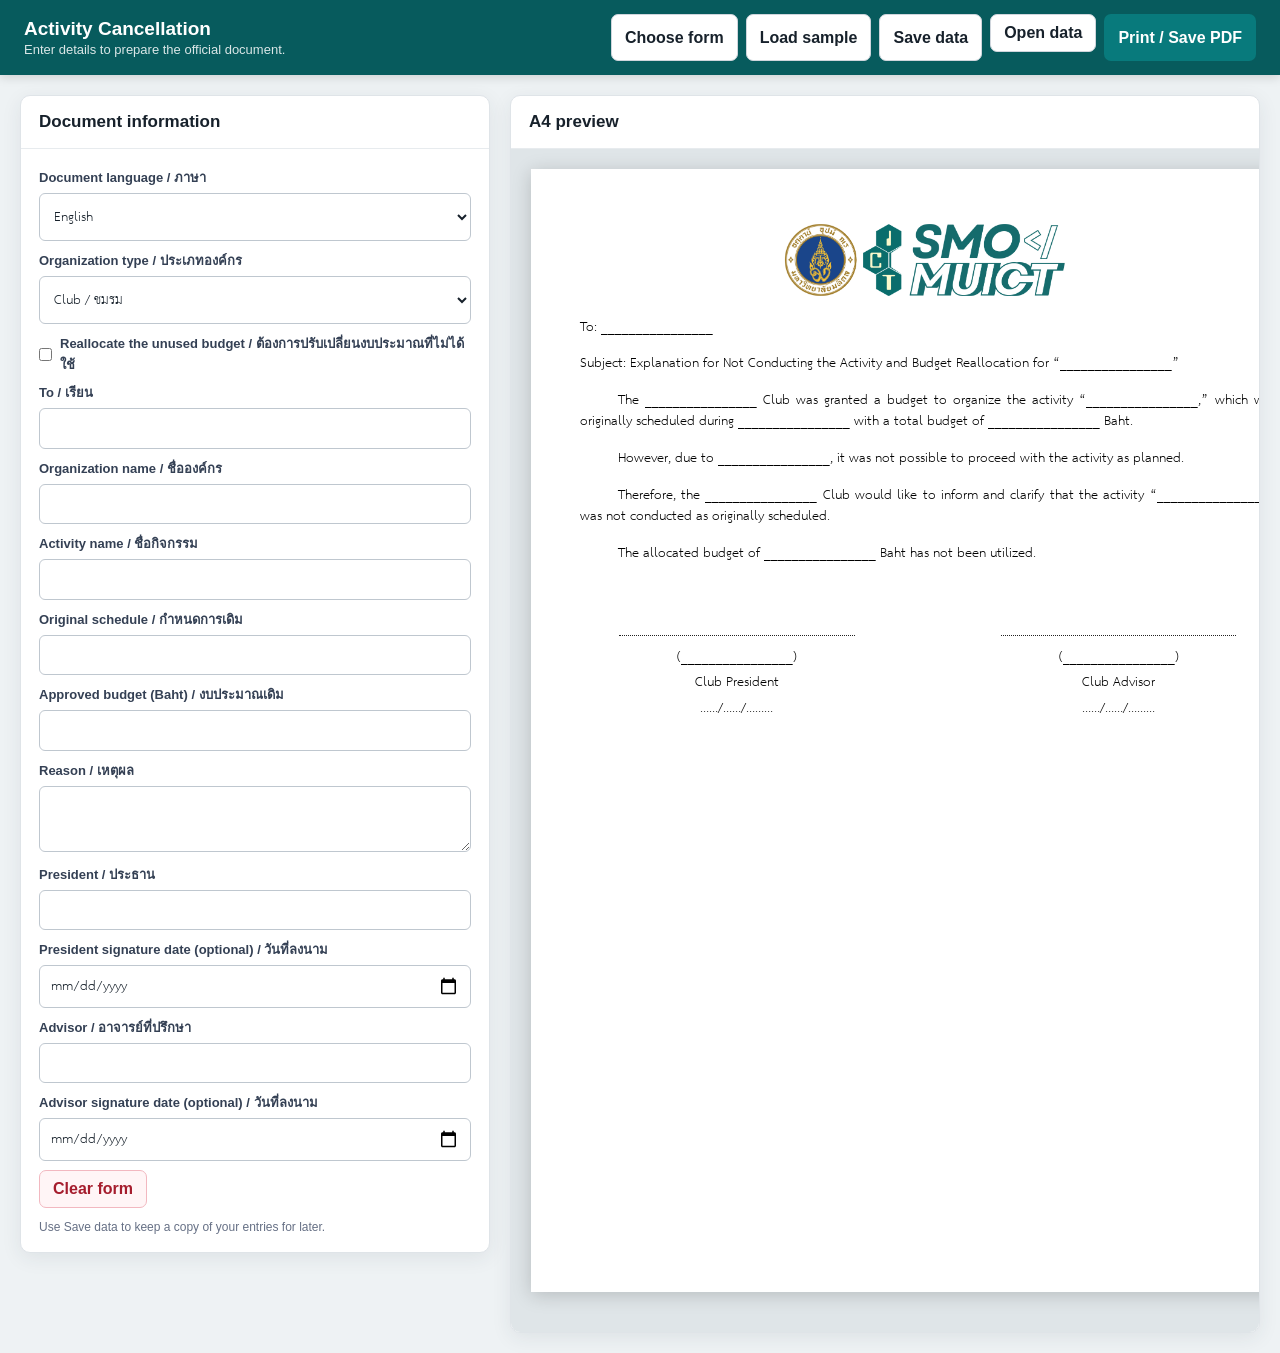
<file: cancellation.html>
<!doctype html>
<html lang="en"><head><meta charset="utf-8"><meta name="viewport" content="width=device-width, initial-scale=1"><title>ICT SMO Activity Cancellation</title><link rel="stylesheet" href="letters.css"><script src="letters.js" defer></script></head>
<body data-form="cancellation">
<header class="app-header no-print"><div><h1>Activity Cancellation</h1><p>Enter details to prepare the official document.</p></div>
<div class="actions"><button class="secondary" onclick="location.href='index.html'">Choose form</button><button class="secondary" id="sampleButton">Load sample</button><button class="secondary" id="downloadButton">Save data</button><label class="file-button">Open data<input id="uploadInput" type="file" accept=".json,application/json"></label><button class="primary" id="printButton">Print / Save PDF</button></div></header>
<main class="workspace"><section class="panel form-panel no-print"><h2 class="panel-title">Document information</h2><form class="form-body" id="letterForm"></form></section><section class="panel"><h2 class="panel-title no-print">A4 preview</h2><div class="preview-wrap" id="preview"></div></section></main></body></html>
</file>
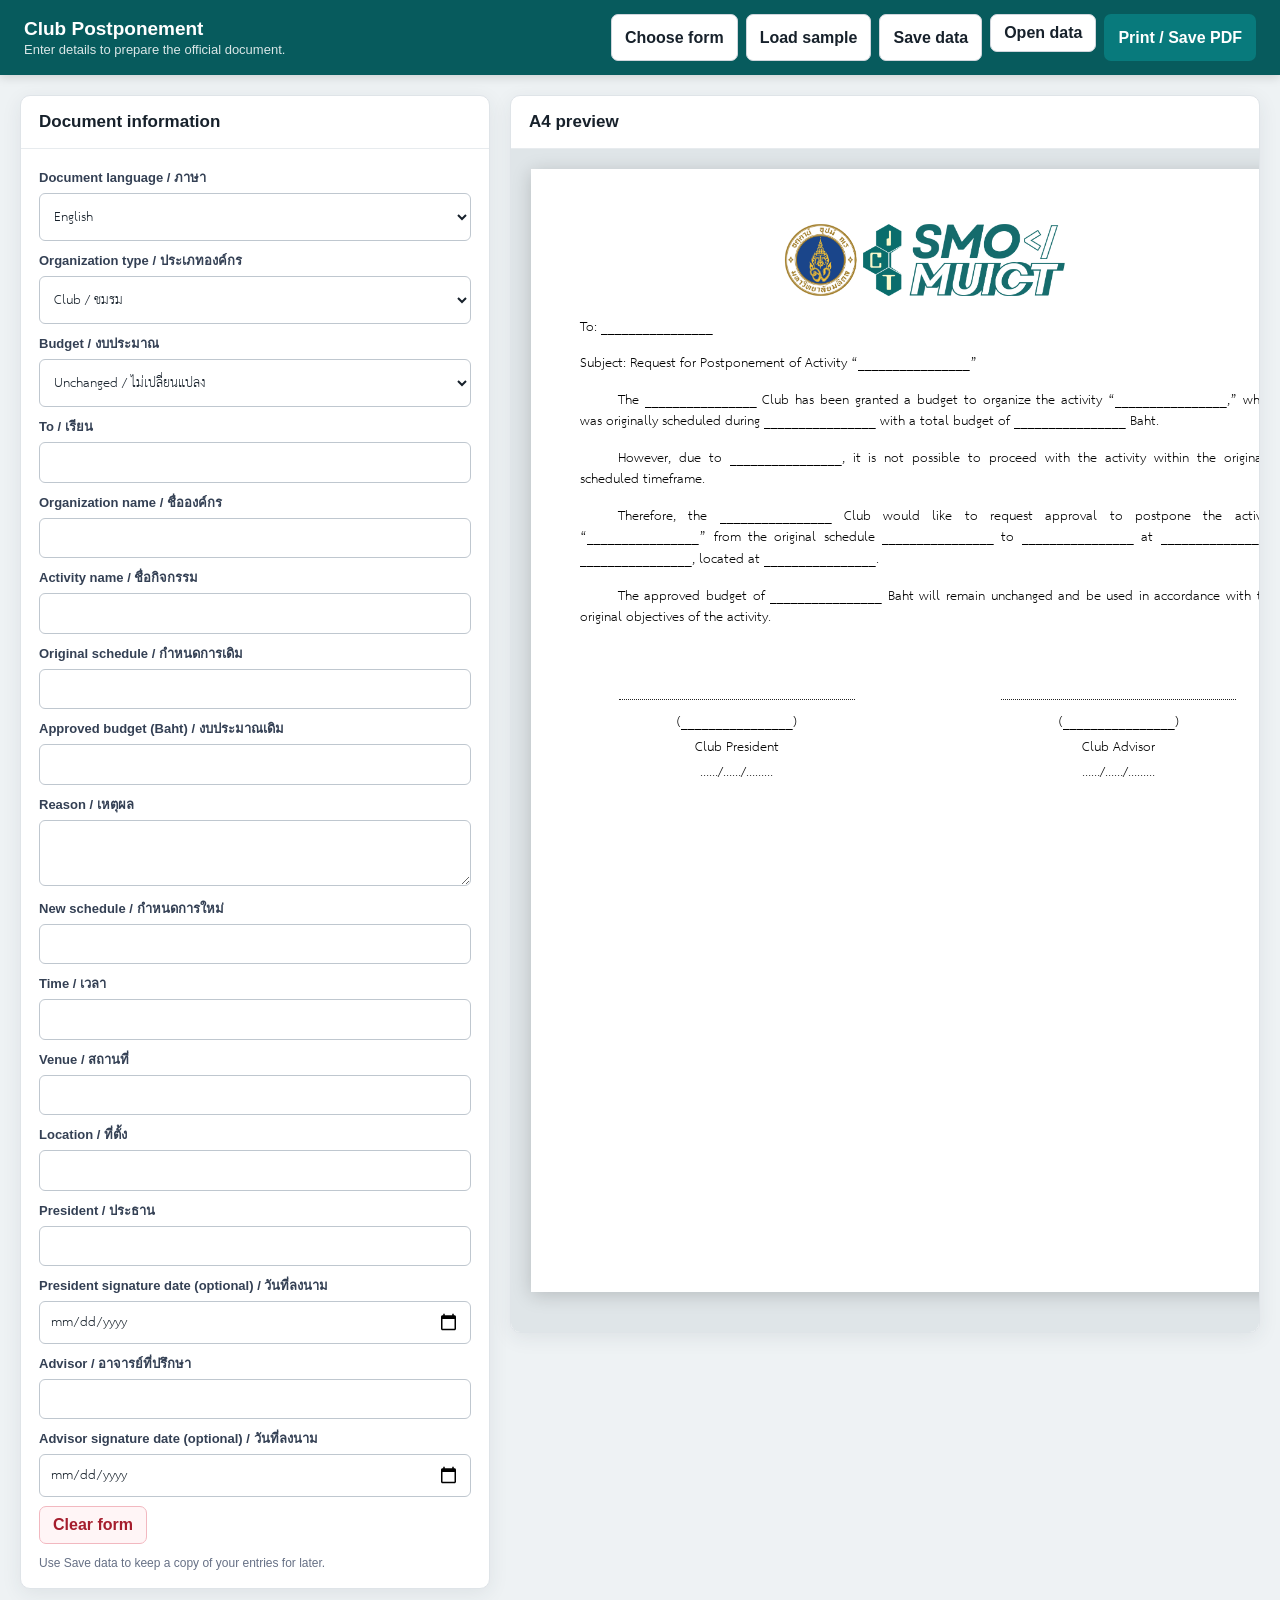
<file: postponement.html>
<!doctype html>
<html lang="en"><head><meta charset="utf-8"><meta name="viewport" content="width=device-width, initial-scale=1"><title>ICT SMO Club Postponement</title><link rel="stylesheet" href="letters.css"><script src="letters.js" defer></script></head>
<body data-form="postponement">
<header class="app-header no-print"><div><h1>Club Postponement</h1><p>Enter details to prepare the official document.</p></div>
<div class="actions"><button class="secondary" onclick="location.href='index.html'">Choose form</button><button class="secondary" id="sampleButton">Load sample</button><button class="secondary" id="downloadButton">Save data</button><label class="file-button">Open data<input id="uploadInput" type="file" accept=".json,application/json"></label><button class="primary" id="printButton">Print / Save PDF</button></div></header>
<main class="workspace"><section class="panel form-panel no-print"><h2 class="panel-title">Document information</h2><form class="form-body" id="letterForm"></form></section><section class="panel"><h2 class="panel-title no-print">A4 preview</h2><div class="preview-wrap" id="preview"></div></section></main></body></html>
</file>
<file: letters.css>
@font-face { font-family: "THSarabunPSK"; src: url("assets/THSarabunPSK.ttf") format("truetype"); font-weight: 400; font-display: swap; }
    @font-face { font-family: "THSarabunPSK"; src: url("assets/THSarabunPSK-Bold.ttf") format("truetype"); font-weight: 700 900; font-display: swap; }
    :root { --ink: #17212b; --muted: #667085; --line: #cfd5dc; --brand: #087a7c; --brand-dark: #075b5d; --paper: #fff; --canvas: #eef2f4; }
    * { box-sizing: border-box; }
    body { margin: 0; color: var(--ink); background: var(--canvas); font-family: Arial, Helvetica, sans-serif; }
    .app-header { position: sticky; top: 0; z-index: 10; display: flex; justify-content: space-between; align-items: center; gap: 16px; padding: 14px 24px; color: white; background: var(--brand-dark); box-shadow: 0 2px 10px rgba(0,0,0,.15); }
    .app-header h1 { margin: 0; font-size: 19px; }
    .app-header p { margin: 2px 0 0; font-size: 13px; opacity: .85; }
    .actions, .form-footer { display: flex; flex-wrap: wrap; gap: 8px; }
    button, .file-button { border: 1px solid transparent; border-radius: 7px; padding: 9px 13px; font: inherit; font-weight: 700; cursor: pointer; }
    button.primary { color: white; background: var(--brand); }
    button.secondary, .file-button { color: var(--ink); background: white; border-color: var(--line); }
    button.danger { color: #a51d2d; background: #fff5f6; border-color: #f2b8c0; }
    button:hover, .file-button:hover { filter: brightness(.96); }
    .file-button input { display: none; }
    .workspace { display: grid; grid-template-columns: minmax(330px,470px) minmax(650px,1fr); gap: 20px; max-width: 1500px; margin: 0 auto; padding: 20px; align-items: start; }
    .panel { background: white; border: 1px solid #dfe4e8; border-radius: 10px; box-shadow: 0 5px 20px rgba(40,55,65,.08); overflow: hidden; }
    .panel-title { margin: 0; padding: 16px 18px; font-size: 17px; border-bottom: 1px solid #e7ebee; }
    .form-body { padding: 18px; }
    fieldset { margin: 0 0 20px; padding: 0; border: 0; }
    legend { width: 100%; margin-bottom: 10px; font-size: 15px; font-weight: 800; }
    .grid-2 { display: grid; grid-template-columns: 1fr 1fr; gap: 10px; }
    label { display: block; margin-bottom: 9px; color: #344054; font-size: 13px; font-weight: 700; }
    input, textarea, select { width: 100%; margin-top: 5px; border: 1px solid #bfc7cf; border-radius: 6px; padding: 9px 10px; color: var(--ink); background: white; font-family: "THSarabunPSK", sans-serif; font-size: 14pt; line-height: 1.1; }
    textarea { min-height: 66px; resize: vertical; }
    input:focus, textarea:focus, select:focus { outline: 3px solid #c5ecec; border-color: var(--brand); }
    .radio-group, .check-field { display: flex; align-items: center; gap: 8px; margin: 7px 0; font-weight: 700; }
    .radio-group input, .check-field input { width: auto; margin: 0; }
    .person-card, .objective-card { margin-bottom: 10px; padding: 11px; border: 1px solid #dde2e7; border-radius: 8px; background: #fbfcfd; }
    .person-card h3, .objective-card h3 { margin: 0 0 8px; font-size: 14px; }
    .objective-card .remove-objective { margin-top: 6px; padding: 6px 9px; font-size: 12px; }
    .screen-note { margin: 12px 0 0; color: var(--muted); font-size: 12px; }
    [hidden] { display: none !important; }

    .preview-wrap { overflow: auto; padding: 20px; background: #dfe5e8; }
    .paper { width: 210mm; min-height: 297mm; margin: 0 auto 20px; padding: 14mm 13mm 12mm; color: #000; background: var(--paper); box-shadow: 0 3px 18px rgba(0,0,0,.18); font-family: "THSarabunPSK", sans-serif; font-size: 14pt; line-height: 1.15; }
    .document-header { width: 100%; text-align: center; }
    .document-logo { display: block; width: 7.82cm; height: 2.01cm; margin: 0 auto 5mm; object-fit: contain; }
    .document-title { margin: 0 0 5mm; text-align: center; font-family: "THSarabunPSK", sans-serif; font-size: 18pt; line-height: 1.1; }
    .application-choice { display: grid; grid-template-columns: 1fr 1fr; gap: 8mm; margin: 0 10mm 5mm; font-weight: 700; }
    .choice-mark { display: inline-block; width: 5mm; height: 5mm; margin-right: 2mm; border: .35mm solid #222; text-align: center; line-height: 4mm; }
    .choice-mark.checked::after { content: "✓"; }
    .metadata { margin-bottom: 3mm; }
    .metadata p { display: grid; grid-template-columns: 38mm 1fr; column-gap: 2mm; margin: 1.5mm 0; }
    .line-value { display: block; min-width: 0; }
    .section-heading { margin: 5mm 0 2mm; font-size: 14pt; }
    .document-table { width: 100%; border-collapse: collapse; table-layout: fixed; }
    .document-table th, .document-table td { border: .35mm solid #333; padding: 2.3mm 2.5mm; vertical-align: top; overflow-wrap: anywhere; }
    .document-table th { text-align: center; font-weight: 800; }
    .committee-table td:first-child { font-weight: 800; }
    .committee-table .role-col { width: 21%; }
    .committee-table .id-col { width: 20%; }
    .committee-table .name-col { width: 29.5%; }
    .objectives { margin: 0 0 5mm 8mm; padding-left: 7mm; }
    .objectives li { min-height: 7mm; padding-left: 2mm; white-space: pre-wrap; }
    .renewal-section { margin-bottom: 5mm; }
    .document-check { margin-right: 2mm; font-family: Arial, sans-serif; }
    .signatures { display: grid; grid-template-columns: 1fr 1fr; gap: 7mm 18mm; margin-top: 6mm; }
    .signature-block, .signature { break-inside: avoid; page-break-inside: avoid; }
    .signature { min-height: 35mm; text-align: center; }
    .signature-line { margin-top: 10mm; }
    .signature p { margin: 1mm 0; }
    .signature-name { font-weight: 700; }
    .certificate-title { margin: 0 0 5mm; font-size: 18pt; line-height: 1.15; }
    .certificate-intro { margin: 0 0 5mm; text-align: justify; }
    .qualification-list { margin: 0; padding: 0; list-style: none; }
    .qualification-list li { display: grid; grid-template-columns: 7mm 1fr; gap: 1mm; margin: 3mm 0; }
    .certificate-signatures { width: 48%; margin: 18mm 0 0 auto; }
    .certificate-signatures .signature { min-height: 31mm; }

    @media (max-width:1120px) { .workspace { grid-template-columns: 1fr; } .panel.form-panel { max-width:760px; margin:0 auto; } }
    @media print {
      @page { size: A4 portrait; margin: 12mm; }
      html, body { width:100%; min-width:0; margin:0; background:white; }
      .no-print, .form-panel { display:none !important; }
      .workspace { display:block; width:100%; max-width:100%; min-width:0; margin:0; padding:0; }
      .panel, .preview-wrap { width:100%; max-width:100%; min-width:0; margin:0; padding:0; border:0; box-shadow:none; overflow:visible; background:white; }
      .paper { width:100%; max-width:100%; min-width:0; min-height:0; margin:0; padding:0; box-shadow:none; }
      .certificate-page { break-before:page; page-break-before:always; }
      .document-table { width:calc(100% - 2mm) !important; max-width:calc(100% - 2mm); min-width:0; margin-left:1mm; margin-right:1mm; }
      .document-table th, .document-table td { min-width:0; overflow-wrap:anywhere; word-break:break-word; }
      thead { display:table-header-group; }
      tr, .signature, .signature-block { break-inside:avoid; page-break-inside:avoid; }
    }
.letter p { margin: 4mm 0; overflow-wrap: anywhere; white-space: pre-wrap; }
.letter .prose { text-indent: 10mm; text-align: justify; }
.signature-block { margin-top: 10mm; }
.signature-line { border-bottom: 1px dotted #222; width: 75%; height: 9mm; margin: 0 auto 3mm; }
.signatures { grid-template-columns: repeat(2,minmax(0,1fr)); }
.signature { min-width: 0; overflow-wrap: anywhere; }
.signature p { text-align: center; margin: 1mm 0; }
.paper + .paper { break-before: page; }
@media (max-width: 600px) { .app-header { position: static; flex-direction: column; align-items: stretch; } .workspace { padding: 10px; min-width: 0; } .panel { min-width: 0; max-width: 100%; } .grid-2 { grid-template-columns: 1fr; } }
</file>
